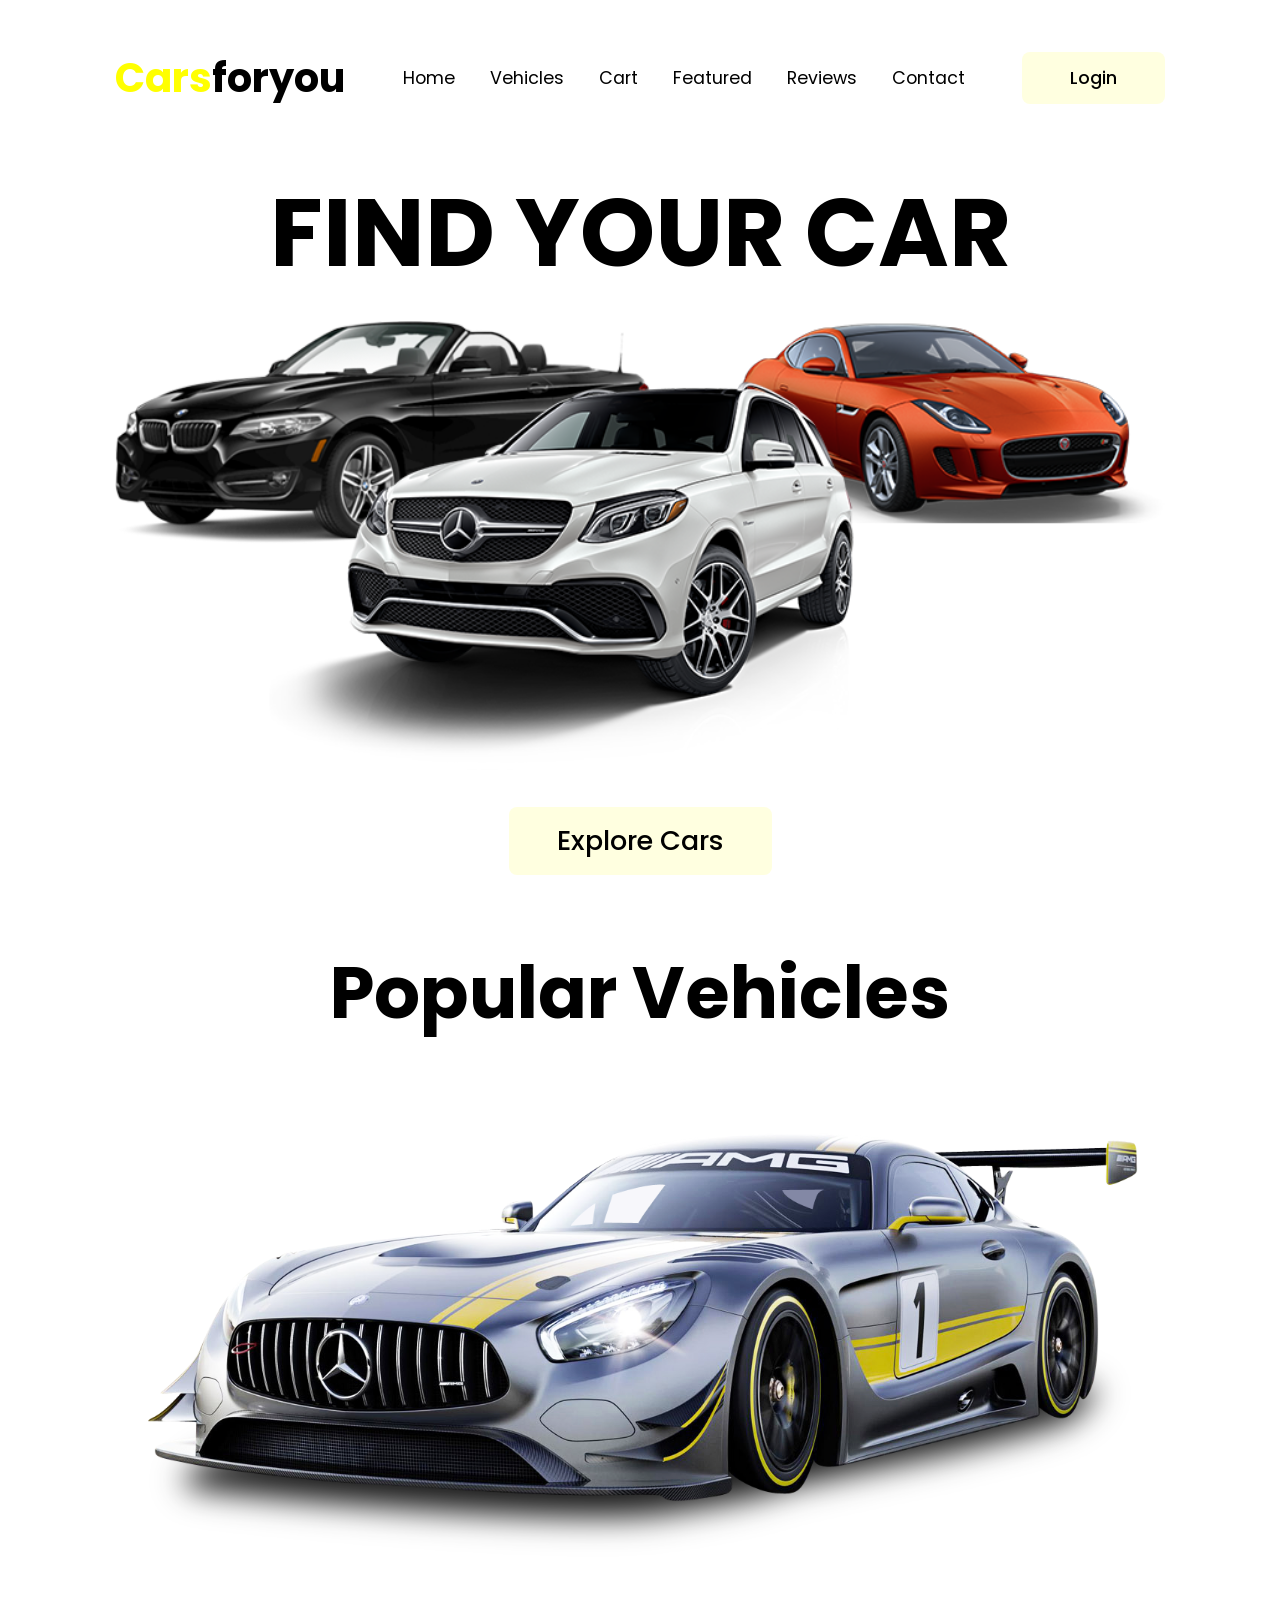
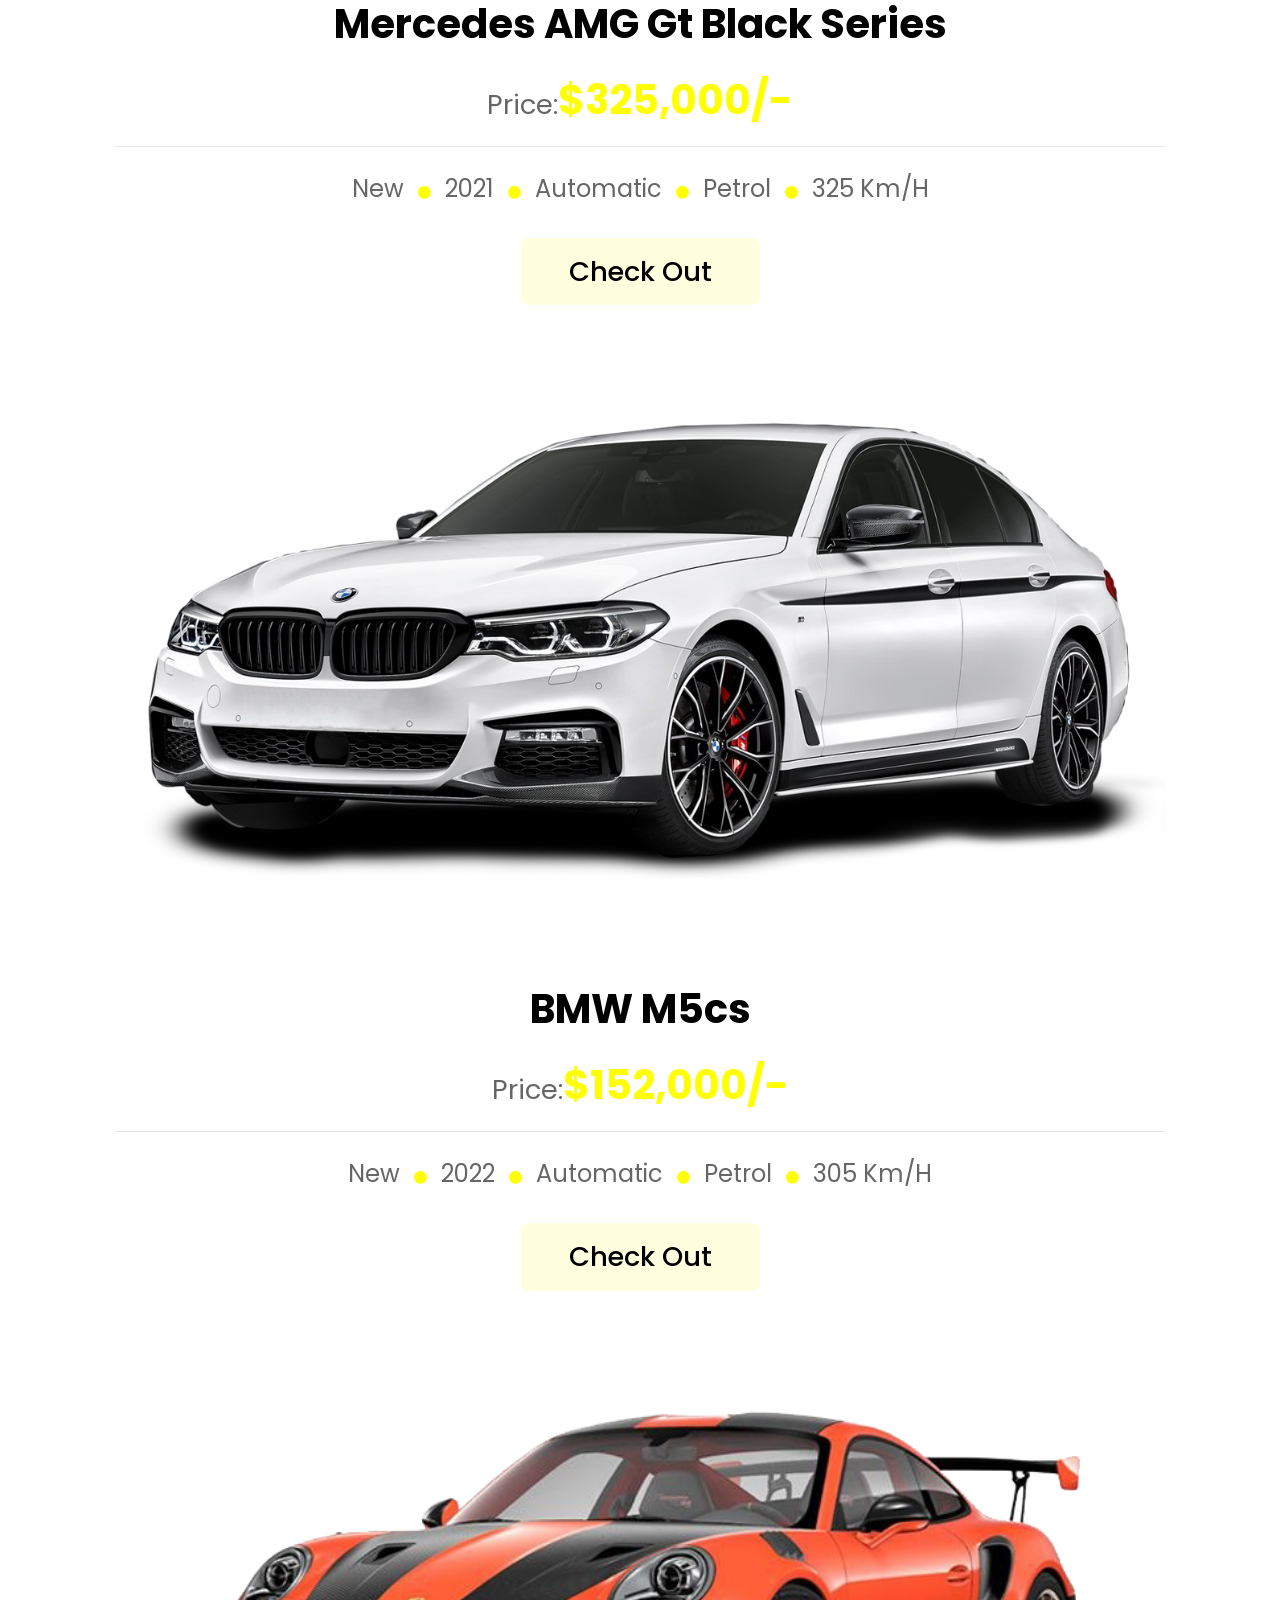
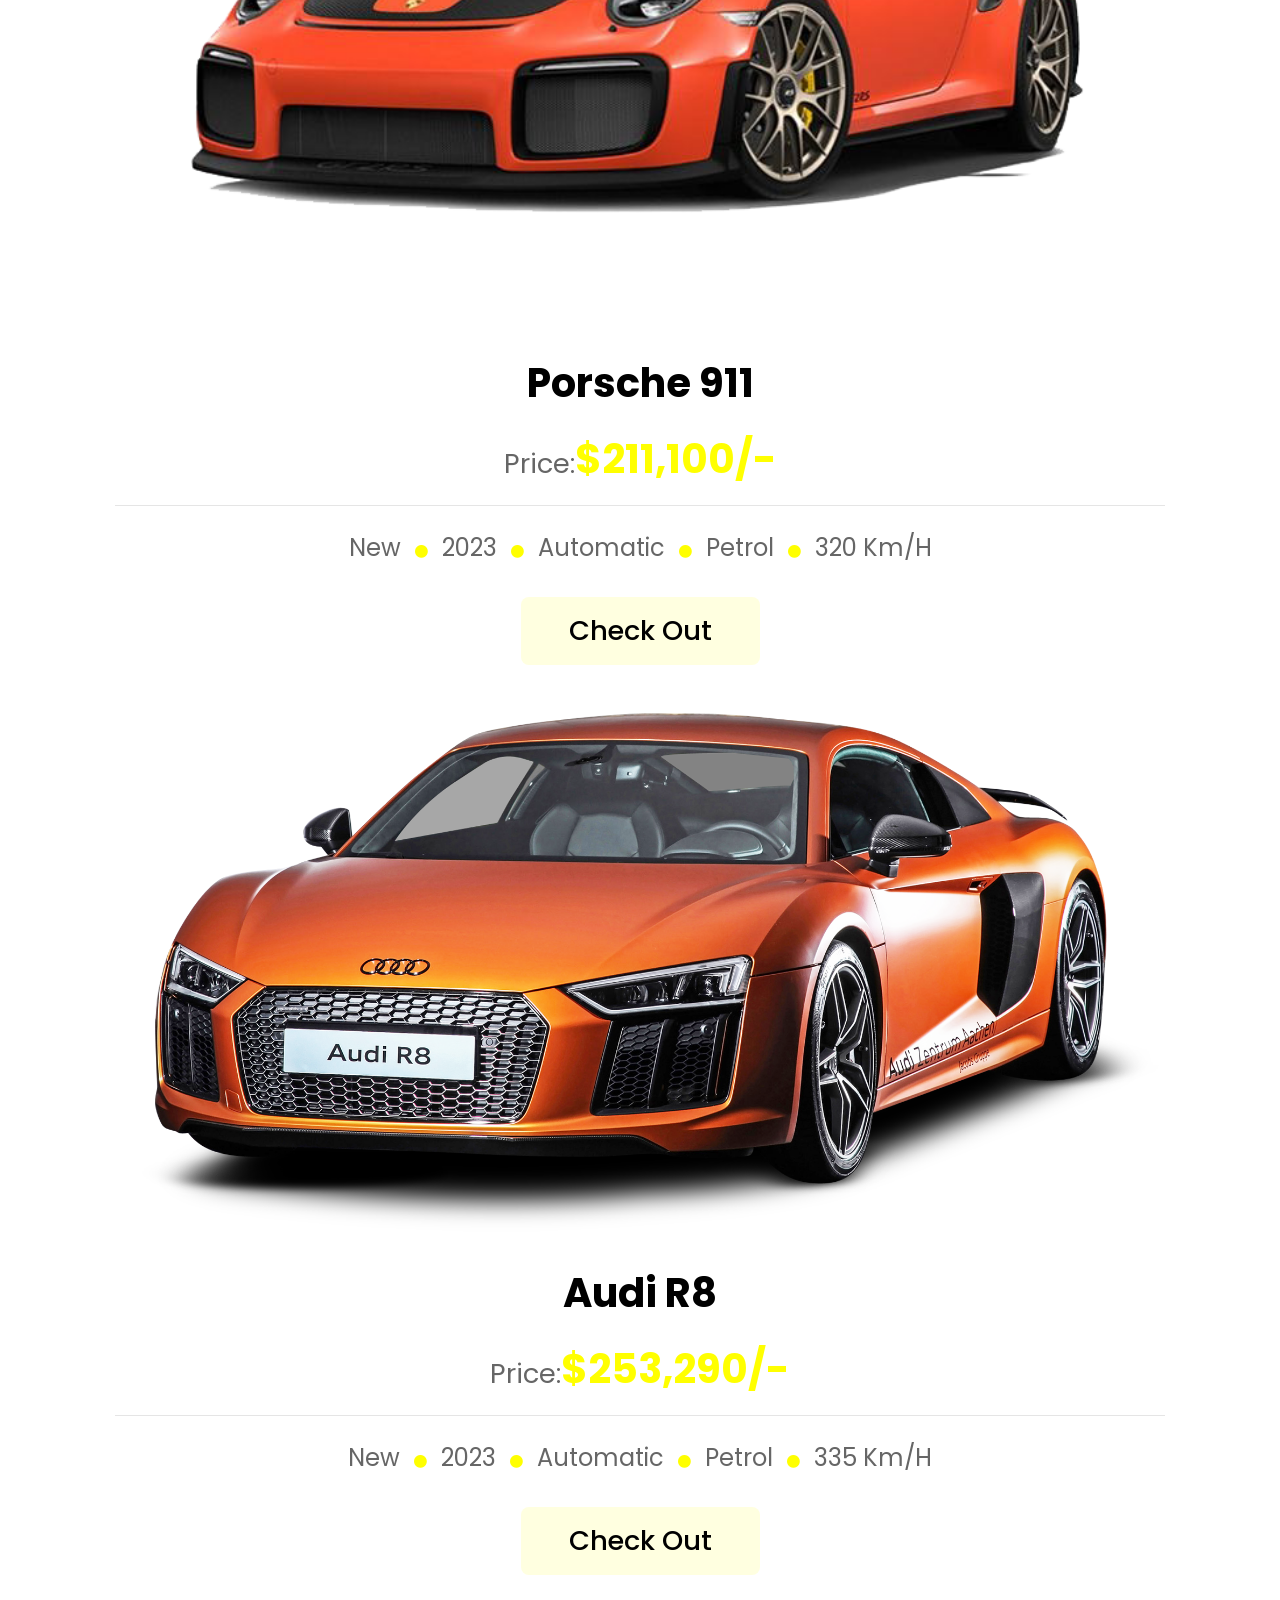
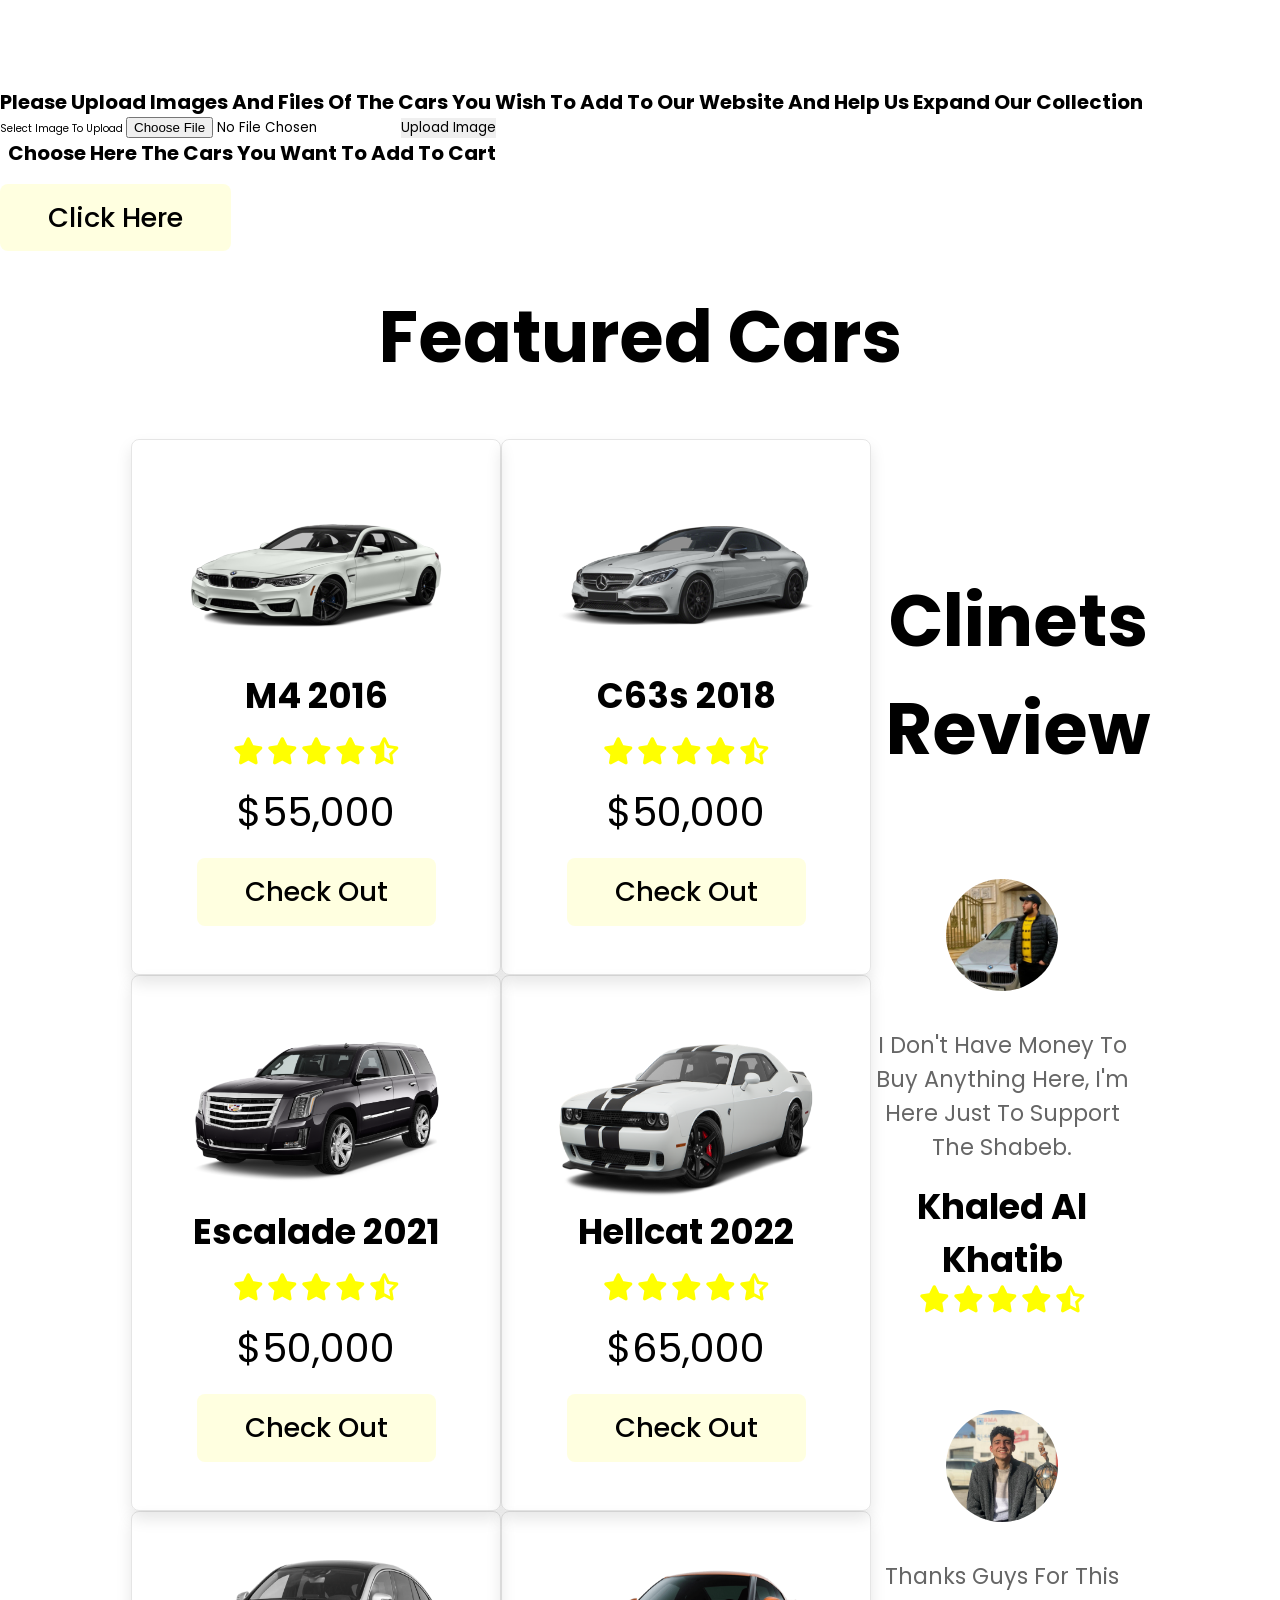
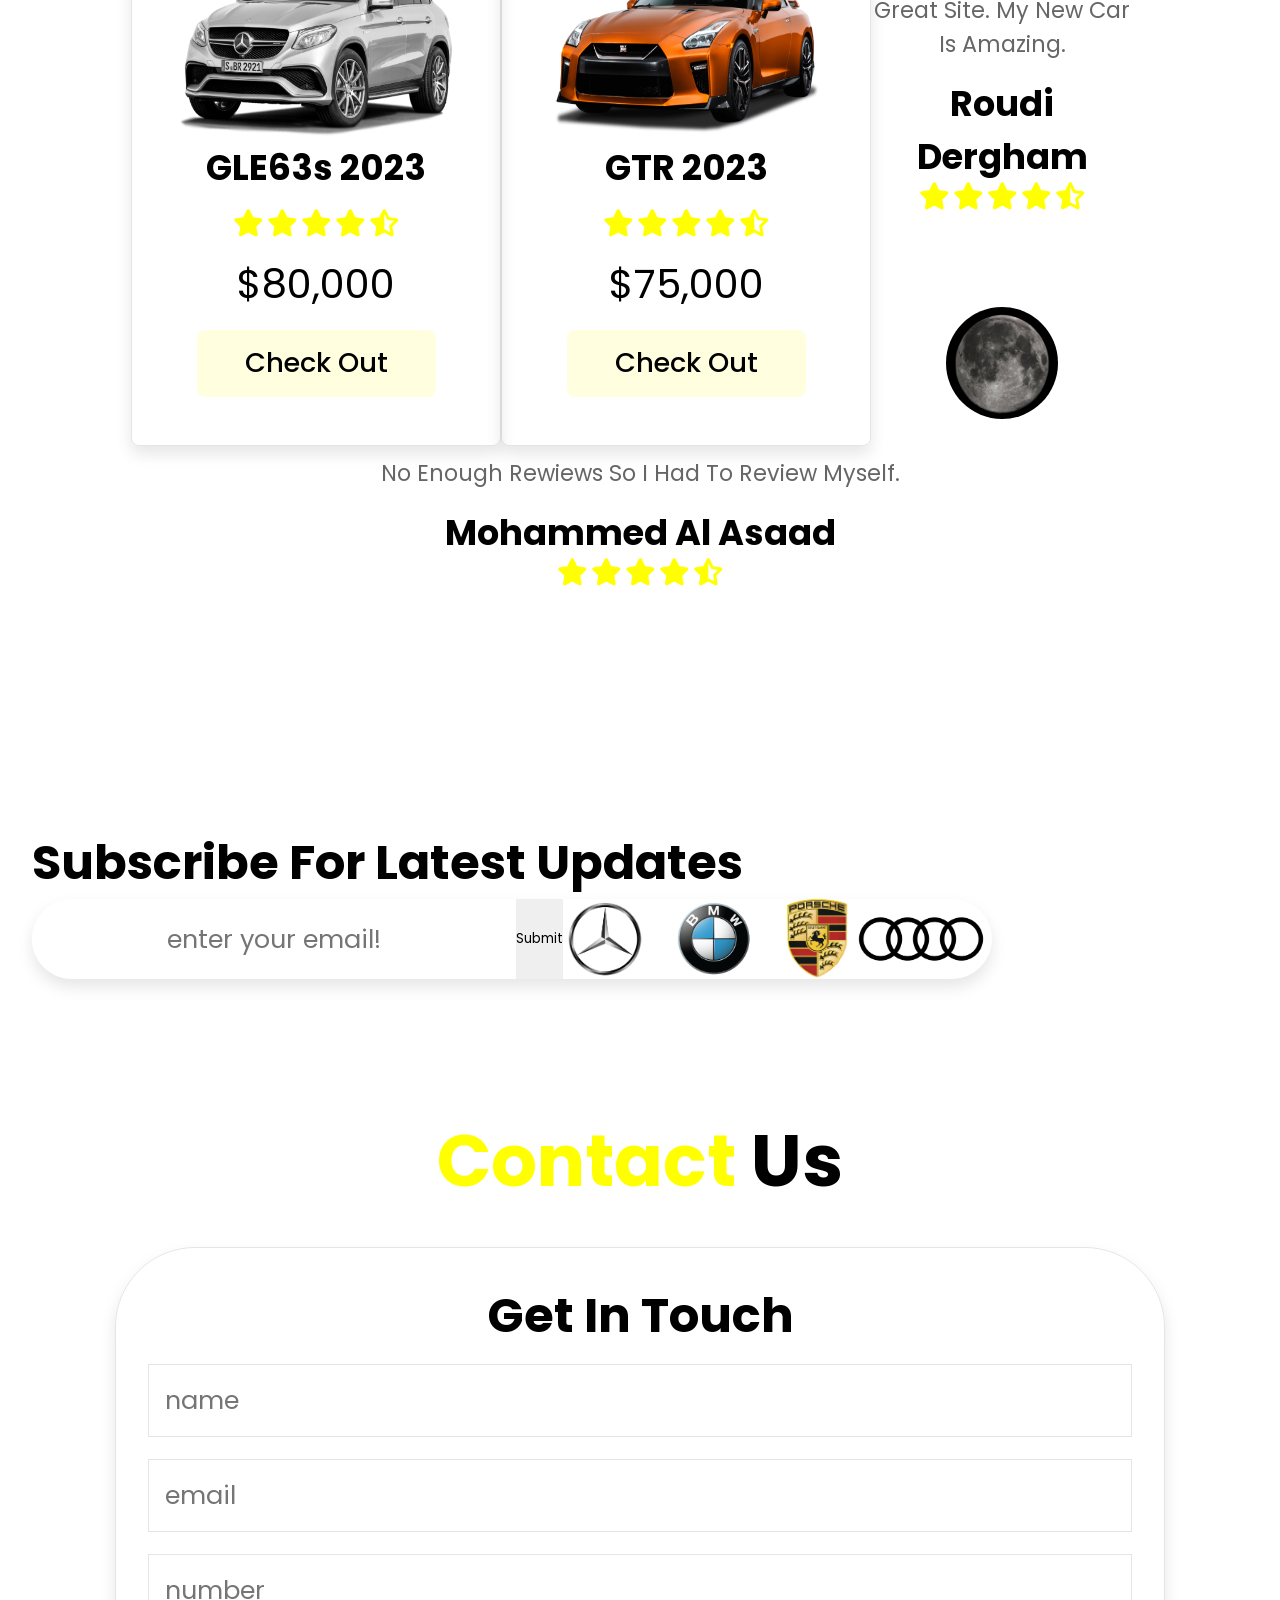
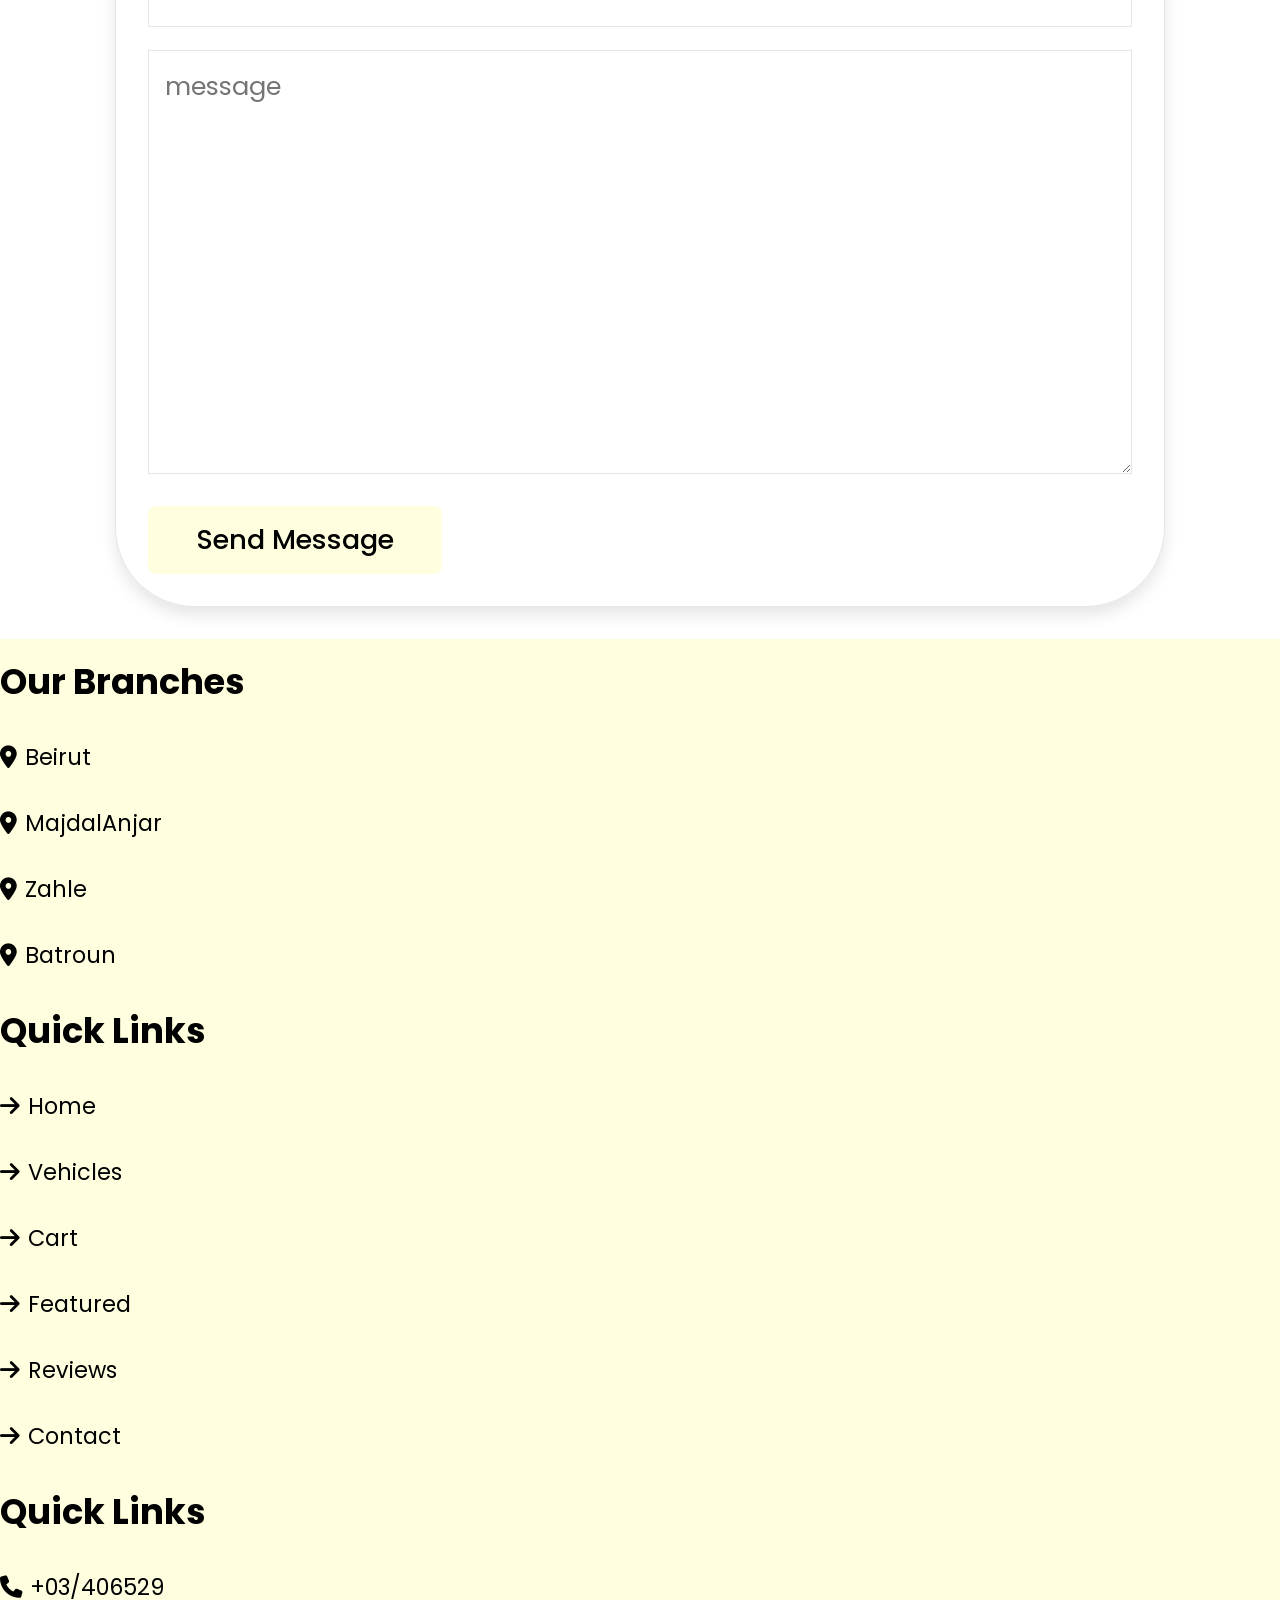
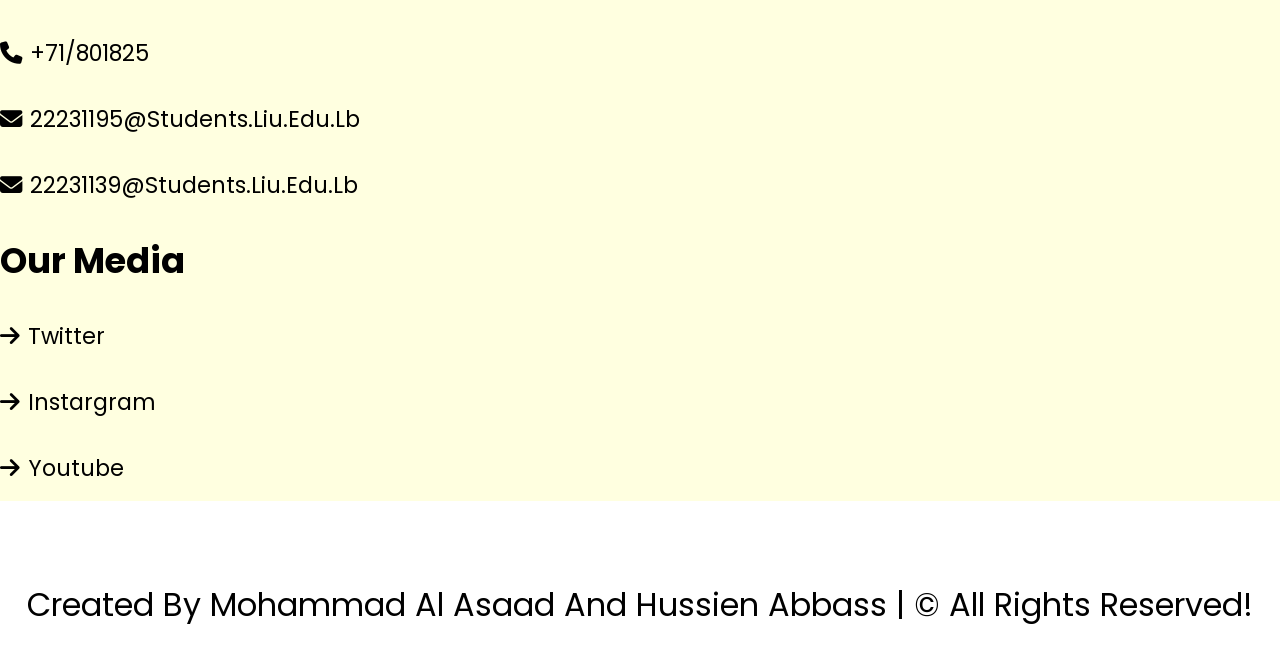
<file: index.html>
<!DOCTYPE html>
<html lang="en">
<head>
    <meta charset="UTF-8">
    <meta name="viewport" content="width=device-width, initial-scale=1.0">
    <title>Cars For You</title>
    <link rel="stylesheet" href="https://cdnjs.cloudflare.com/ajax/libs/font-awesome/6.5.2/css/all.min.css">
    <link rel="stylesheet" href="style.css">
</head>
<body>
    <header class="header">
        <div id="menu-btn" class="fas fa-bars"></div>
    <a href="#" class="logo"> <span>Cars</span>foryou</a>
    <nav class="navbar">
        <a href="#home">home</a>
        <a href="#vehicles">vehicles</a>
        <a href="#cart">cart</a>
        <a href="#featured">featured</a>
        <a href="#reviews">reviews</a>
        <a href="#contact">contact</a>

    </nav>

    




<div id="login-btn">
<a href="login.php" class="btn">Login</a>  
 <i class="far fa-user"></i>
</div>
</header>

<section class="home" id="home">
    <h1 class="home-parallax" >Find your Car</h1>
    <img  class="home-parallax"  src="cars.png" alt="">
    <a href="#" class="btn home-parallax" > explore cars</a>
</section>
<section class="vehicles" id="vehicles">
    <h1 class="heading"> popular <span>vehicles</span></h1>
    <div class="vehicles-slider">
        <div class="wrapper">
            <div class="box">
                <img src="gt.png" alt="">
                <div class="content">
                    <h3>Mercedes AMG Gt Black Series</h3>
                    <div class="price"><span>price:</span>$325,000/-</div>
                    <p>
                         new
                        <span class="fas fa-circle"></span> 2021
                        <span class="fas fa-circle"></span> automatic
                        <span class="fas fa-circle"></span> petrol
                        <span class="fas fa-circle"></span> 325 km/h
                    </p>
                <a href="cardetails.html" class="btn"> check out</a>
                </div>
            </div>
            <div class="box">
                <img src="m5cs.png" alt="">
                <div class="content">
                    <h3>BMW m5cs</h3>
                    <div class="price"><span>price:</span>$152,000/-</div>
                    <p>
                         new
                        <span class="fas fa-circle"></span> 2022
                        <span class="fas fa-circle"></span> automatic
                        <span class="fas fa-circle"></span> petrol
                        <span class="fas fa-circle"></span> 305 km/h
                    </p>
                <a href="#" class="btn"> check out</a>
                </div>
            </div>
            <div class="box">
                <img src="911.png" alt="">
                <div class="content">
                    <h3>Porsche 911</h3>
                    <div class="price"><span>price:</span>$211,100/-</div>
                    <p>
                         new
                        <span class="fas fa-circle"></span> 2023
                        <span class="fas fa-circle"></span> automatic
                        <span class="fas fa-circle"></span> petrol
                        <span class="fas fa-circle"></span> 320 km/h
                    </p> 
                <a href="#" class="btn"> check out</a>
                </div>
            </div>
            <div class="box">
                <img src="audi.png" alt="">
                <div class="content">
                    <h3>Audi R8</h3>
                    <div class="price"><span>price:</span>$253,290/-</div>
                    <p>
                         new
                        <span class="fas fa-circle"></span> 2023
                        <span class="fas fa-circle"></span> automatic
                        <span class="fas fa-circle"></span> petrol
                        <span class="fas fa-circle"></span> 335 km/h
                    </p>
                <a href="#" class="btn"> check out</a>
                </div>
            </div>
         
        </div>
    </div>
 
</section>
<h1><b>Please upload images and files of the cars you wish to add to our website and help us expand our collection</b></h1>

<form action="file.php" method="post"
        enctype="multipart/form-data">
        Select image to upload
        <input type="file" name="fileToUpload" id="">
        <input type="submit" value="Upload Image" name="submit">
    </form>
    <h1><b>&nbsp;&nbsp;Choose here the cars you want to add to cart</b></h1>
  <a href="cars.php" class="btn">Click here</a>

<section class="featured" id="featured">
    <h1 class="heading">featured Cars</h1>
    <div class="featured-slider">
    <div class="wrapper">
        <div class="box"> 
            <img src="m4.png" alt="">
            <h3>M4 2016</h3>
            <div class="stars">
                <i class="fas fa-star"></i>
                <i class="fas fa-star"></i>
                <i class="fas fa-star"></i>
                <i class="fas fa-star"></i>
                <i class="fas fa-star-half-alt"></i>
            </div>
            <div class="price">$55,000</div>
            <a href="#" class="btn">check out</a>
        </div>
        <div class="box"> 
            <img src="c63.png" alt="">
            <h3>c63s 2018</h3>
            <div class="stars">
                <i class="fas fa-star"></i>
                <i class="fas fa-star"></i>
                <i class="fas fa-star"></i>
                <i class="fas fa-star"></i>
                <i class="fas fa-star-half-alt"></i>
            </div>
            <div class="price">$50,000</div>
            <a href="#" class="btn">check out</a>
        </div>
        <div class="box"> 
            <img src="escallade.png" alt="">
            <h3>Escalade 2021</h3>
            <div class="stars">
                <i class="fas fa-star"></i>
                <i class="fas fa-star"></i>
                <i class="fas fa-star"></i>
                <i class="fas fa-star"></i>
                <i class="fas fa-star-half-alt"></i>
            </div>
            <div class="price">$50,000</div>
            <a href="#" class="btn">check out</a>
        </div>
        <div class="box"> 
            <img src="hellcat.png" alt="">
            <h3>Hellcat 2022</h3>
            <div class="stars">
                <i class="fas fa-star"></i>
                <i class="fas fa-star"></i>
                <i class="fas fa-star"></i>
                <i class="fas fa-star"></i>
                <i class="fas fa-star-half-alt"></i>
            </div>
            <div class="price">$65,000</div>
            <a href="#" class="btn">check out</a>
        </div>
        <div class="box"> 
            <img src="gle.png" alt="">
            <h3>GLE63s 2023</h3>
            <div class="stars">
                <i class="fas fa-star"></i>
                <i class="fas fa-star"></i>
                <i class="fas fa-star"></i>
                <i class="fas fa-star"></i>
                <i class="fas fa-star-half-alt"></i>
            </div>
            <div class="price">$80,000</div>
            <a href="#" class="btn">check out</a>
        </div>
        <div class="box"> 
            <img src="gtr.png" alt="">
            <h3>GTR 2023</h3>
            <div class="stars">
                <i class="fas fa-star"></i>
                <i class="fas fa-star"></i>
                <i class="fas fa-star"></i>
                <i class="fas fa-star"></i>
                <i class="fas fa-star-half-alt"></i>
            </div>
            <div class="price">$75,000</div>
            <a href="#" class="btn">check out</a>
        </div>
       
        
    </div>
</div>
</section>

<section class="reviews" id="reviews">
    <h1 class="heading">Clinets <span>review</span></h1>
    <div class="reviews-slider">
        <div class="wrapper">
            <div class="box">
                <img src="khaled.JPG" alt="">
                <div class="content">
                    <p>I don't have money to buy anything here, i'm here just to support the shabeb.</p>
                    <h3>Khaled Al Khatib</h3>
                    <div class="stars">
                        <i class="fas fa-star"></i>
                        <i class="fas fa-star"></i>
                        <i class="fas fa-star"></i>
                        <i class="fas fa-star"></i>
                        <i class="fas fa-star-half-alt"></i>
                    </div>
                </div>
            </div>
            <div class="box">
                <img src="Roudi.JPG" alt="">
                <div class="content">
                    <p>Thanks guys for this great site. My new car is amazing.</p>
                    <h3>Roudi Dergham</h3>
                    <div class="stars">
                        <i class="fas fa-star"></i>
                        <i class="fas fa-star"></i>
                        <i class="fas fa-star"></i>
                        <i class="fas fa-star"></i>
                        <i class="fas fa-star-half-alt"></i>
                    </div>
                </div>
            </div>
            <div class="box">
                <img src="moon.jpg" alt="">
                <div class="content">
                    <p>No enough rewiews so I had to review myself.</p>
                    <h3>Mohammed Al Asaad</h3>
                    <div class="stars">
                        <i class="fas fa-star"></i>
                        <i class="fas fa-star"></i>
                        <i class="fas fa-star"></i>
                        <i class="fas fa-star"></i>
                        <i class="fas fa-star-half-alt"></i>
                    </div>
                </div>
            </div>
        </div>
    </div>
</section>
<section class="newsletter" >
    <h3 >subscribe for latest updates</h3>
    
    <form action="">
        <input type="email" placeholder="enter your email!" >
        <input type="submit" class="subscribe">
        <img src="MercedesLogo.png" alt="">
        <img src="BmwLogo.png" alt="">
        <img src="PorscheLogo.png" alt="">
        <img src="AudiLogo.png" alt="">
        
    </form>
</section>
<section id="contact" class="contact">
    <h1 class="heading"> <span >contact </span>us</h1>
    <div class="row">

    
    <form action="">
        <h3>get in touch</h3>
        <input type="text" placeholder="name" class="box">
        <input type="email" placeholder="email" class="box">
        <input type="number" placeholder="number" class="box">
        <textarea name="" id=""placeholder="message" class="box" rows="10" cols="30"></textarea>
        <input type="submit" value="send message" class="btn">
    </div>
    </form>

</section>
<footer>
    <div class="box-container">
        <div class="box1">
        <h3>our branches</h3>
        <a href="#"><i class="fas fa-map-marker-alt"></i>Beirut</a>
        <a href="#"><i class="fas fa-map-marker-alt"></i>MajdalAnjar</a>
        <a href="#"><i class="fas fa-map-marker-alt"></i>Zahle</a>
        <a href="#"><i class="fas fa-map-marker-alt"></i>Batroun</a>
    </div>
    
        <div class="box2">
        <h3>quick links</h3>
        <a href="#"><i class="fas fa-arrow-right"></i>home</a>
        <a href="#"><i class="fas fa-arrow-right"></i>vehicles</a>
        <a href="#"><i class="fas fa-arrow-right"></i>cart</a>
        <a href="#"><i class="fas fa-arrow-right"></i>featured</a>
        <a href="#"><i class="fas fa-arrow-right"></i>reviews</a>
        <a href="#"><i class="fas fa-arrow-right"></i>contact</a>

    </div>
    <div class="box3">
        <h3>quick links</h3>
        <a href="#"><i class="fas fa-phone"></i>+03/406529</a>
        <a href="#"><i class="fas fa-phone"></i>+71/801825</a>
        <a href="#"><i class="fas fa-envelope"></i>22231195@students.liu.edu.lb</a>
        <a href="#"><i class="fas fa-envelope"></i>22231139@students.liu.edu.lb</a>
        
        

    </div>
    <div class="box4">
        <h3>Our media</h3>
        <a href="#"><i class="fas fa-arrow-right"></i>twitter</a>
        <a href="#"><i class="fas fa-arrow-right"></i>instargram</a>
        <a href="#"><i class="fas fa-arrow-right"></i>youtube</a>
        
        

    </div>
</div>



    

    
<div class="credit">created by Mohammad Al Asaad and Hussien Abbass | &copy; all rights reserved! </div>
</footer>


    






    <script src="script.js"></script>
</body>
</html>
</file>
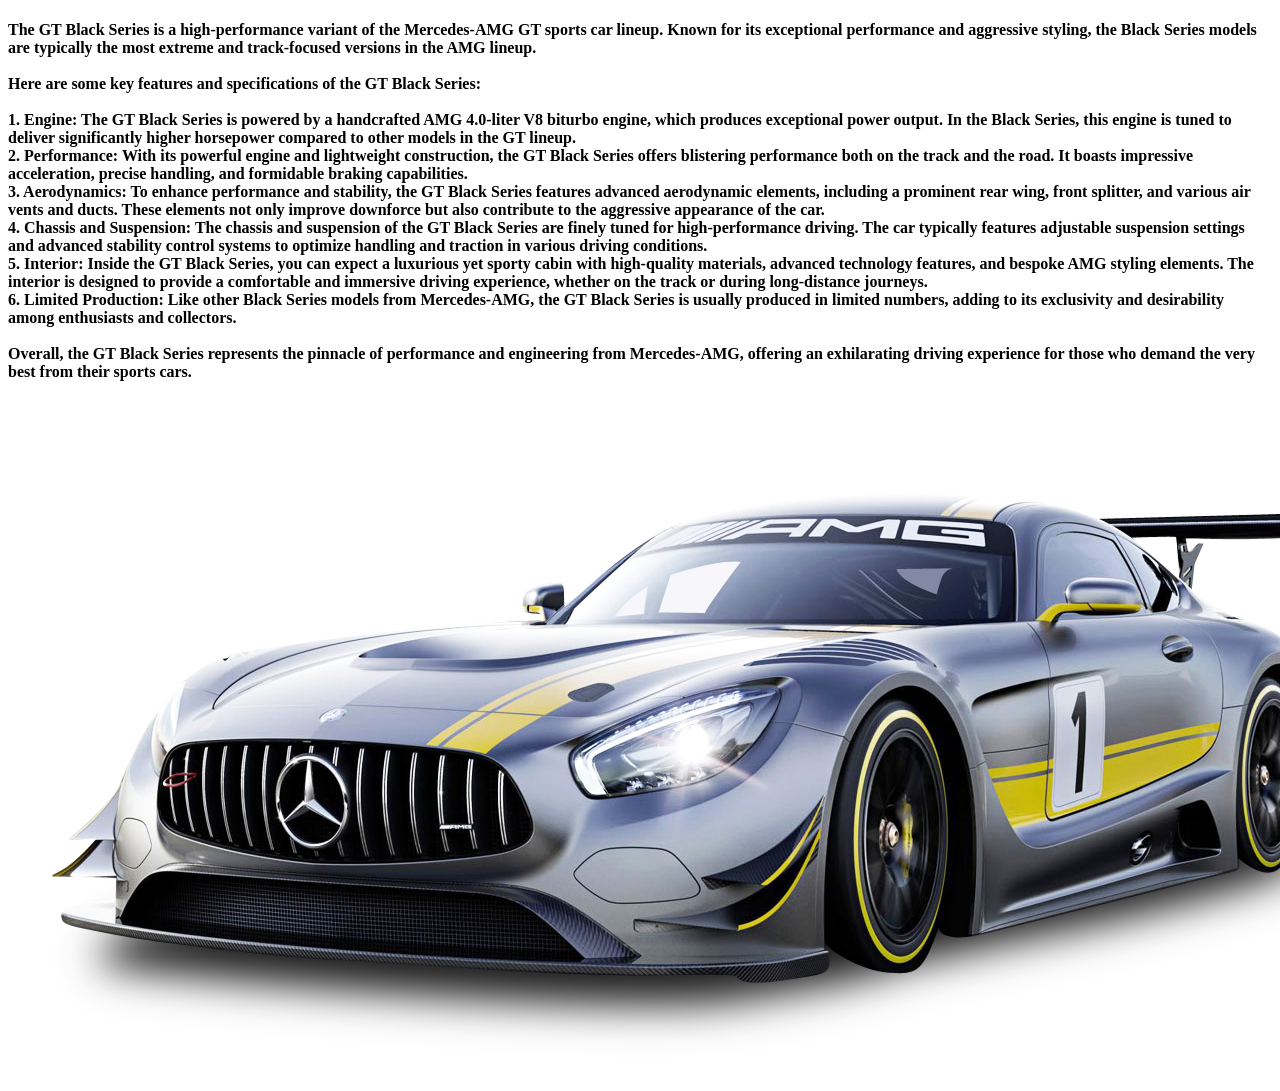
<file: cardetails.html>
<!DOCTYPE html>
<html lang="en">
<head>
    <meta charset="UTF-8">
    <meta name="viewport" content="width=device-width, initial-scale=1.0">
    <title>Car Details</title>
</head>
<body>
    <h4 background="yellow" font="Black">The GT Black Series is a high-performance variant of the Mercedes-AMG GT sports car lineup. Known for its exceptional performance and aggressive styling, the Black Series models are typically the most extreme and track-focused versions in the AMG lineup. <br><br>

        Here are some key features and specifications of the GT Black Series: <br><br>
        
        1. Engine: The GT Black Series is powered by a handcrafted AMG 4.0-liter V8 biturbo engine, which produces exceptional power output. In the Black Series, this engine is tuned to deliver significantly higher horsepower compared to other models in the GT lineup.
        <br>
        2. Performance: With its powerful engine and lightweight construction, the GT Black Series offers blistering performance both on the track and the road. It boasts impressive acceleration, precise handling, and formidable braking capabilities.
        <br>
        3. Aerodynamics: To enhance performance and stability, the GT Black Series features advanced aerodynamic elements, including a prominent rear wing, front splitter, and various air vents and ducts. These elements not only improve downforce but also contribute to the aggressive appearance of the car.
        <br>
        4. Chassis and Suspension: The chassis and suspension of the GT Black Series are finely tuned for high-performance driving. The car typically features adjustable suspension settings and advanced stability control systems to optimize handling and traction in various driving conditions.
        <br>
        5. Interior: Inside the GT Black Series, you can expect a luxurious yet sporty cabin with high-quality materials, advanced technology features, and bespoke AMG styling elements. The interior is designed to provide a comfortable and immersive driving experience, whether on the track or during long-distance journeys.
        <br>
        6. Limited Production: Like other Black Series models from Mercedes-AMG, the GT Black Series is usually produced in limited numbers, adding to its exclusivity and desirability among enthusiasts and collectors.
        <br><br>
        Overall, the GT Black Series represents the pinnacle of performance and engineering from Mercedes-AMG, offering an exhilarating driving experience for those who demand the very best from their sports cars.</h4>
        <br><img src="gt.png" alt="">
    </body>
</html>
</file>
<file: style.css>
@import url('https://fonts.googleapis.com/css2?family=Poppins:wght@100;300;400;500;600&display=swap');

*{
    font-family: 'Poppins' ,sans-serif;
    margin: 0; padding: 0;
    box-sizing: border-box;
    outline: none; border: none;
    text-decoration: none;
    text-transform: capitalize;
    transition: all .2s linear;
}
body{
    font-size: 62.5%;
    overflow-x: hidden;
    scroll-padding-top: 7rem;
    scroll-behavior: smooth;
}
section{
    padding:2rem 9%;
    
}
.heading{
    text-align: center;
    padding-bottom: 2rem;
    font-size: 4.5rem;
    color: black;

}
.heading span{
    position: relative;
    z-index: 0;
    
}

.btn{
    display:inline-block;
    margin-top: 1rem;
    border-radius: .5rem;
    background: lightyellow;
    color: black;
    font-weight: 500;
    font-size: 1.7rem;
    cursor: pointer;
    padding: .8rem 3rem;

}
.btn:hover{
    background: yellow;


}
.header{

    position: fixed;
    top: 0; left: 0; right: 0; 
    z-index: 999;
    background: #fff;
    display: flex;
    align-items: center;
    justify-content: space-between;
    padding: 3rem 9%;


}
.header .logo{
    font-size: 2.5rem;
    color:black;
    font-weight: bolder;

}

.header .logo span{
    color: yellow;
}
.header .navbar a{
    font-size: 1.1rem;
    margin:0 1rem;
    color: black;
}
.header .navbar a:hover{
    color: yellow;
}
.header .btn{
    margin-top: 0;
    font-size: 1.1rem;
}
.header #login-btn i{
    font-size: 2.5rem;
    color:#666;
    cursor: pointer;
    display: none;



}
#menu-btn{
    font-size: 2.5rem;
    color:#666;
    cursor: pointer;
    display: none;
}
.header .active{
    box-shadow: 0 .5rem 1rem rgba(0,0, 0, .1);
    padding: 2rem 9%;
}

.login-form-container{
    position: fixed;
    top: 105%; left: 0;
    z-index: 1000;
    height: 100%;
    width: 100%;
    background: rgba(255,255, 255, .9);
    display: flex;
    align-items: center;
    justify-content: center;
    opacity: 0;

}
.login-form-container.active{
    top: 0;
    opacity: 1;
}

.login-form-container form{
    padding: 2rem;
    margin: 2rem;
    border-radius: .5rem;
    box-shadow:0 .5rem 1rem rgba(0,0, 0, .1);
    background: #fff;
    border: .1rem solid rgba(0,0, 0, .1);
    text-align: center;
    width: 40rem;
}

.login-form-container form .buttons{
    display: flex;
    align-items: center;
    gap: 1rem;
}
.login-form-container form  .btn{
    display: block;
    width: 100%;
    margin: .5rem 0;
}
.login-form-container form h3{
    color: black;
    font-size: 2.5rem;
    padding-bottom: 1rem;
    text-transform: uppercase;
}
.login-form-container form .box{
    margin: .7rem 0;
    width: 100%;
    text-transform: none;
    color: black;
    font-size: 1.6rem;
    padding: 1rem 1.2rem;
    border: .1rem solid rgba(0,0, 0, .1);
    border-radius: .5rem;
}
.login-form-container form p{
    font-size: 1.5rem;
}
.login-form-container form p a{
    color: yellow;
    text-decoration: underline;
}
.login-form-container #close-login-form{
    position: absolute;
    top: 1.5rem; right: 2.5rem;
    font-size: 5rem;
    color: black;
    cursor: pointer;
}
.home{
    padding-top: 10rem;
    text-align: center;
    overflow-x: hidden;
}
.home h1{
    font-size: 7.5vw;
    text-transform: uppercase;
    color: black;
}
.home img{
    width: 100%;
    margin: 1rem 0;

}
.vehicles .vehicles-slider{
    padding-bottom: 5rem;
}
.vehicles .vehicles-slider .box{
    text-align: center;
    

}
.vehicles .vehicles-slider .box img{
    width: 100%;
   

}
.vehicles .vehicles-slider .box .content{
    
    padding-top: 1rem;
}
.vehicles .vehicles-slider .box .content h3{
    font-size: 2.5rem;
    color: black;
}
.vehicles .vehicles-slider .box .content .price{
    font-size: 2.5rem;
    color: yellow;
    padding: 1rem 0;
    font-weight: bolder;
}
.vehicles .vehicles-slider .box .content .price span{
    font-size: 1.7rem;
    color: #666;
    
    font-weight: normal;
}
.vehicles .vehicles-slider .box .content p{
    font-size: 1.5rem;
    padding: 1rem;
    padding-top: 1.5rem;
    border-top: .1rem solid rgba(0,0, 0, .1); 
    color: #666;
}
.vehicles .vehicles-slider .box .content p span{
    color: yellow;
    font-size: .8rem;
    padding: 0 .5rem;
}
.featured .featured-slider{
    padding: 1rem;
    padding-bottom: 4rem;

}
.featured .featured-slider .box{
    text-align: center;
    padding: 3rem;
    box-shadow: 0 .5rem 1rem rgba(0,0, 0, .1); 
    border: .1rem solid rgba(0,0, 0, .1); 
    border-radius: .5rem;
    float: inline-start;
    


}
.featured .featured-slider .box img{
    height: 11rem;
    width: 17rem;

}
.featured .featured-slider .box:hover img{

    transform: scale(.9);
    
}
.featured .featured-slider .box h3{
   font-size: 2.2rem;
   color: black;

    
}
.featured .featured-slider .box .stars{
    padding: 1rem 0;

    
}
.featured .featured-slider .box .stars i{
    font-size: 1.7rem;
    color: yellow;
   
    
    
}
.featured .featured-slider .box .price{
    font-size: 2.5rem;
    color: black;
    
    
}
.newsletter{
    padding:6rem 2rem;
    
    
    
}
.newsletter h3{
    color: black;
    font-size: 3rem;

}

.newsletter form{
    max-width: 60rem;
    height: 5rem;
    display: flex;
    box-shadow:0 .5rem 1rem rgba(0,0, 0, .1);
    overflow: hidden;
    border-radius: 5rem;
}
.newsletter form input[type="email"]{
    height: 100%;
    width: 100%;
    font-size: 1.6rem;
    color: black;
    padding: 0 2rem;
    text-transform: none;
    text-align: center;
    
}
.reviews .reviews-slider{
    padding-bottom: 3rem;

}
.reviews .reviews-slider .box{
    padding: 2rem;
    margin: 2rem 0;
    text-align: center;
   
    
}
.reviews .reviews-slider .box img{
    height: 7rem;
    width: 7rem;
    border-radius: 50%;
    margin-bottom: 1rem;
}
.reviews .reviews-slider .box .content p{
    font-size: 1.4rem;
    color: #666;
    padding: 1rem 0;


}
.reviews .reviews-slider .box .content h3{
    font-size: 2.2rem;
    color: black;
    
    

}
.reviews .reviews-slider .box .content .stars i{
    font-size: 1.7rem;
    color: yellow;
    
    

}
.contact .row form{
    flex: 1 1 42rem;
    padding: 2rem;
    border: .1rem solid rgba(0,0, 0, .1);
    border-radius: 5rem;
    box-shadow: 0 .5rem 1rem rgba(0,0, 0, .1); 

}
.contact .row form h3{
    font-size: 3rem;
    color: black;
    text-align: center;
}
.contact .row form .box{
    margin: .7rem 0;
    width: 100%;
    border: .1rem solid rgba(0,0, 0, .1);
    padding: 1rem;
    font-size: 1.6rem;
    color: black;
    text-transform: none;

}
.contact span{
    color: yellow;
}
footer .box-container {
    background-color: lightyellow;
    display: grid;
    
    
    
}
footer .box-container  h3{
    color: black;
    font-size: 2.2rem;
    padding: 1rem 0;
}
footer .box-container a{
    display: block;
    font-size: 1.4rem;
    color: black;
    padding: 1rem 0;
}
footer .box-container  a i{
    padding-right: .5rem;
    color: black;
}
footer .box-container a:hover i{
    padding-right: 2rem;
    color: yellow;
}
footer .credit{
    text-align: center;
    padding: 1rem;
    border-top: #666;
    padding-top: 2.5rem;
    margin-top: 2.5rem;
    font-size: 2rem;

}




































@media(max-width:991px){
    body{
        font-size: 55%;
        
    }
    .header{
        padding: 2rem;
    }
    .header .active{
        padding: 2rem;
    }
    section{
        padding:2rem ;
        
    }

    
}
@media(max-width:768px){
    #menu-btn{
        display: block;
    }
    .header #login-btn i{
        display: block;
    }
    .header #login-btn .btn{
        display: none;
    }
    .header .navbar{
        position: absolute;
        top: 99%; left: 0; right: 0;
        background: #fff;
        border-top: 0.1rem solid rgba(0,0, 0, 1);
        clip-path: polygon(0 0,100% 0,100% 0,0 0);
    }
.header .navbar a{
    display: block;
    margin: 2rem;
    font-size: 2rem;
}
}
@media(max-width:450px){
    body{
        font-size: 50%;
        
    }
}
</file>
